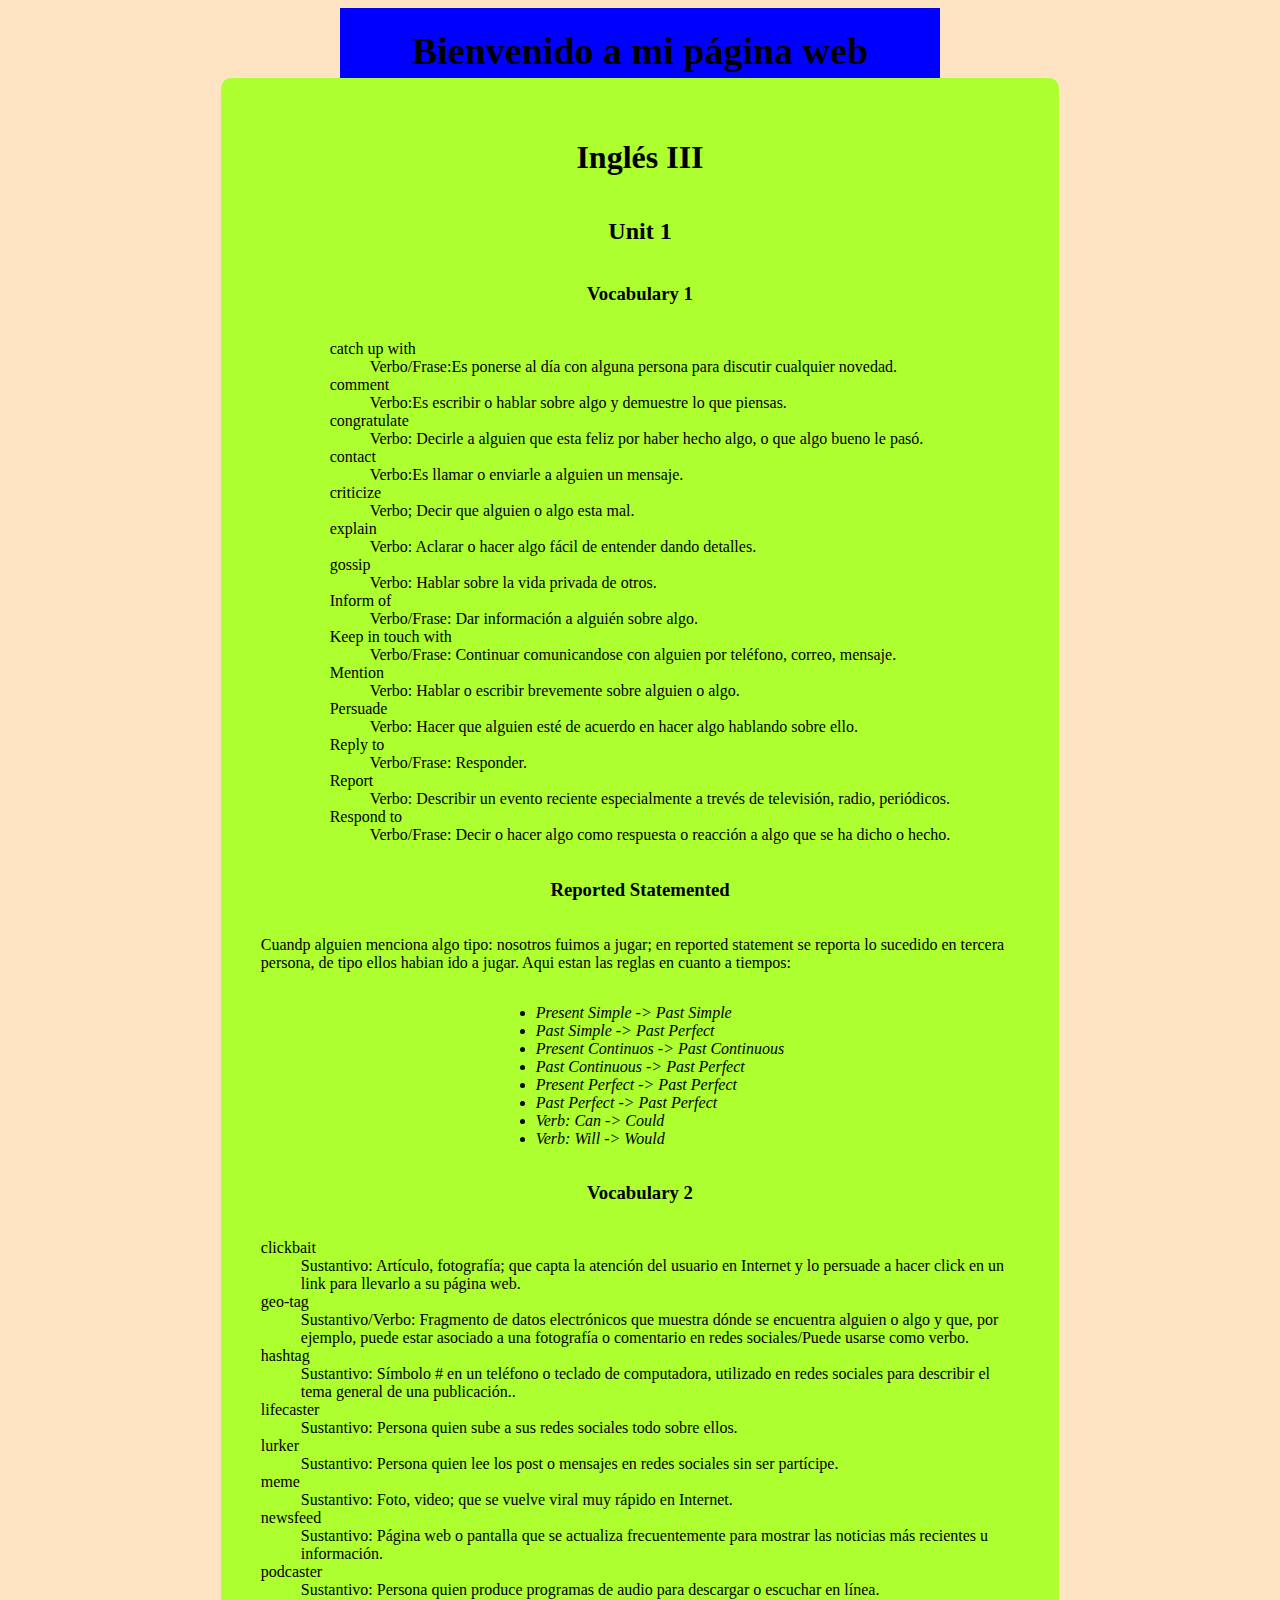
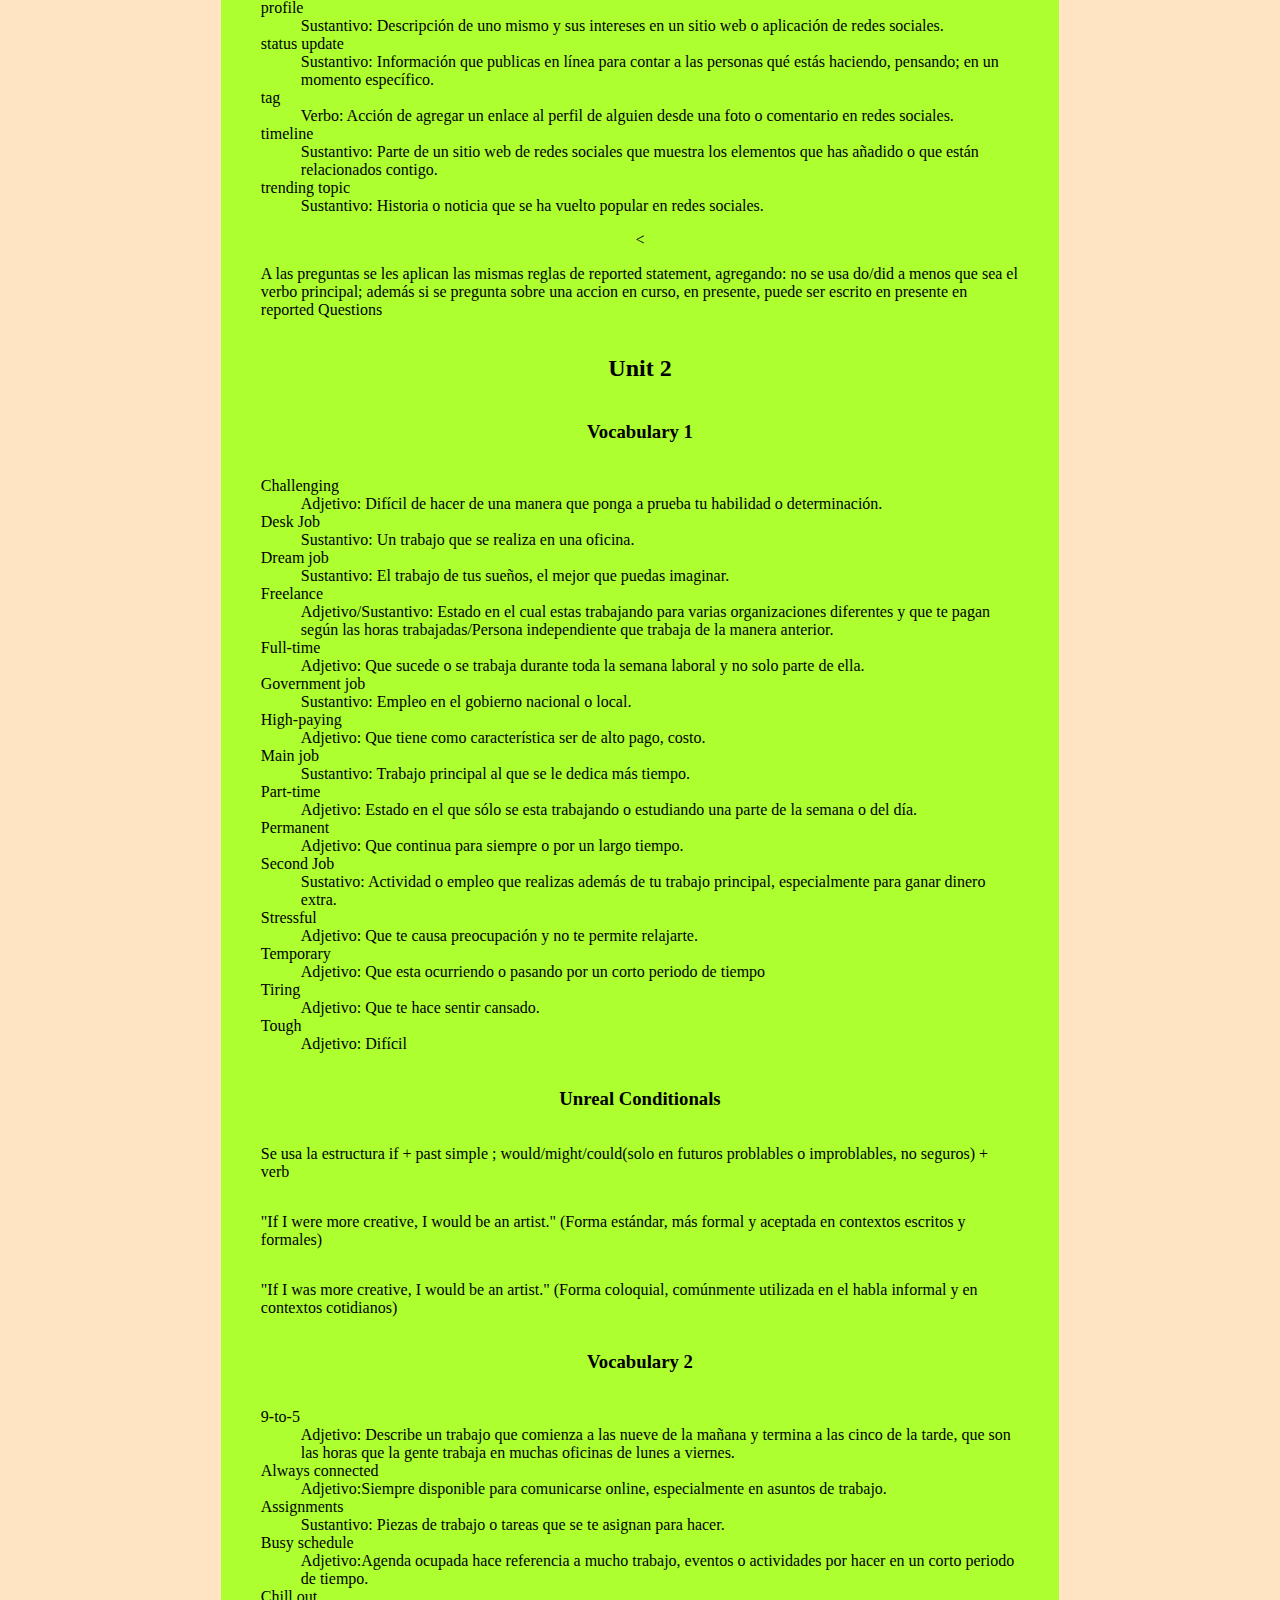
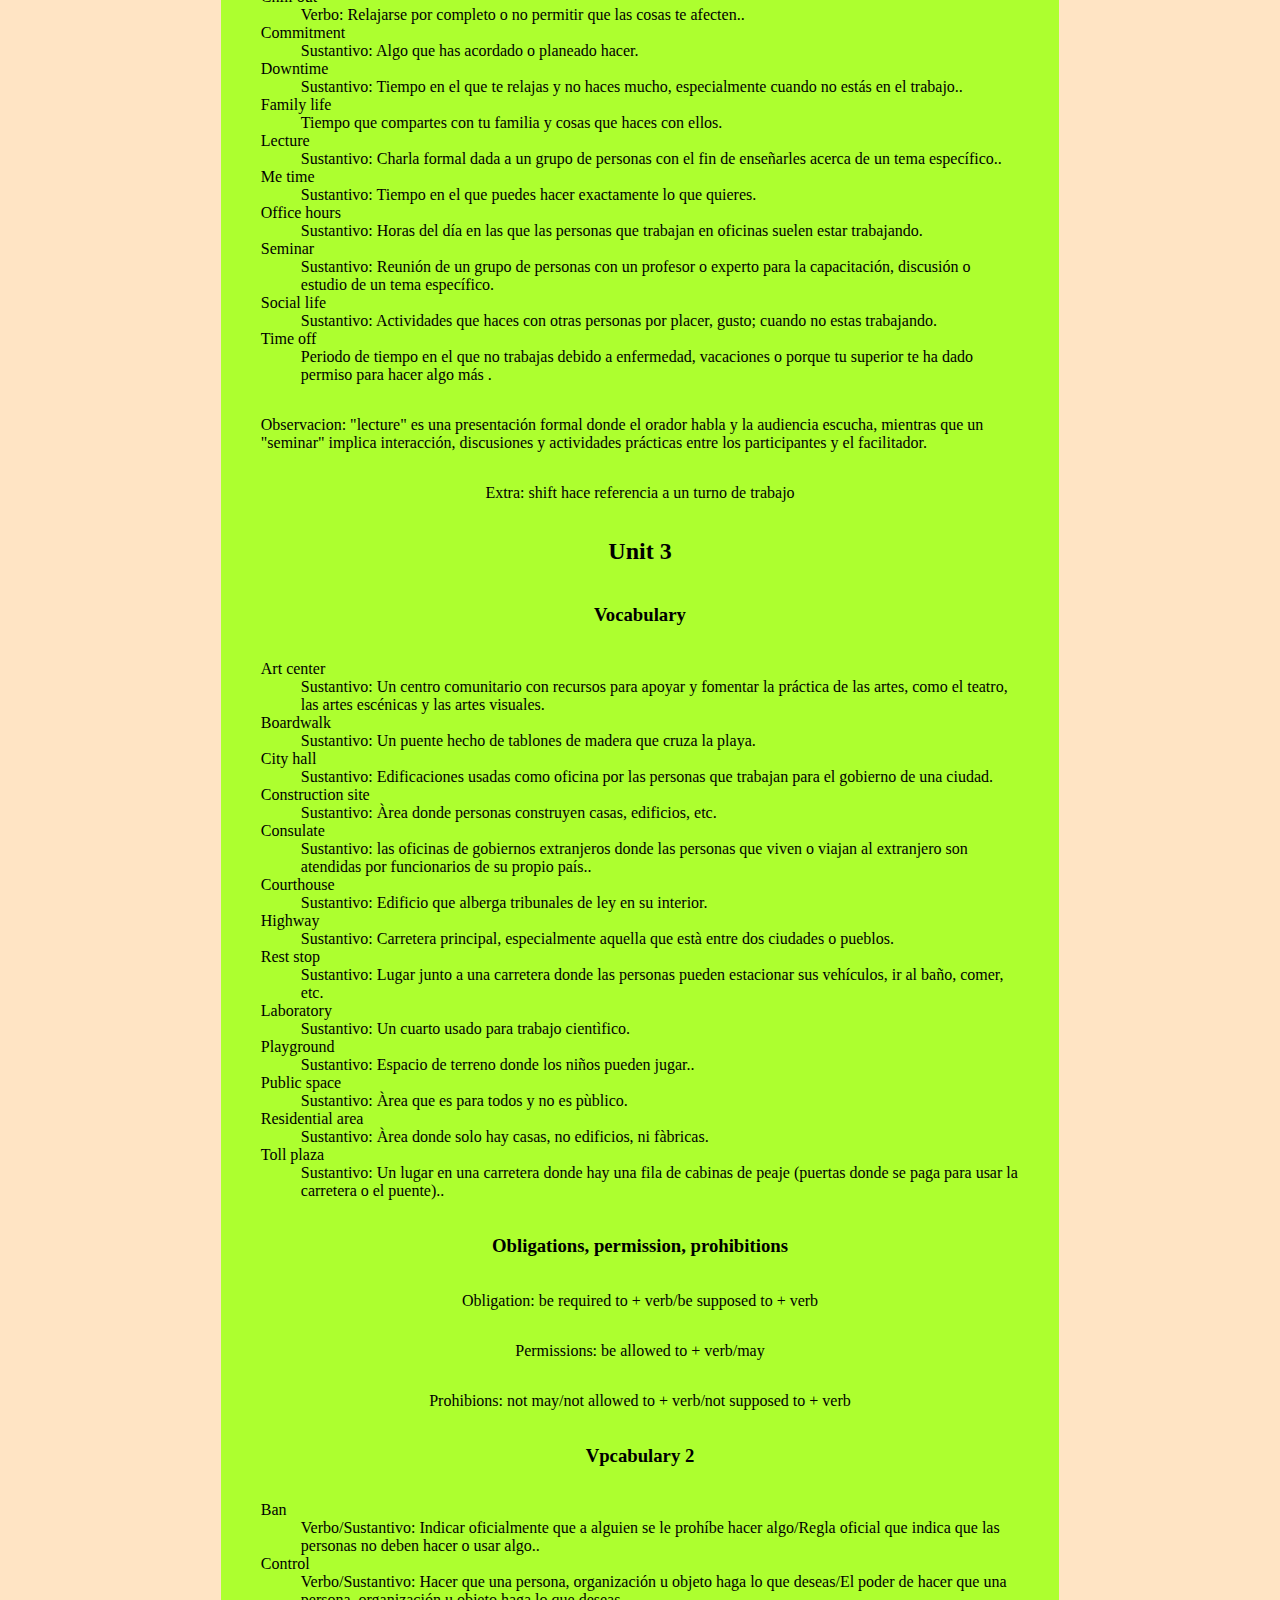
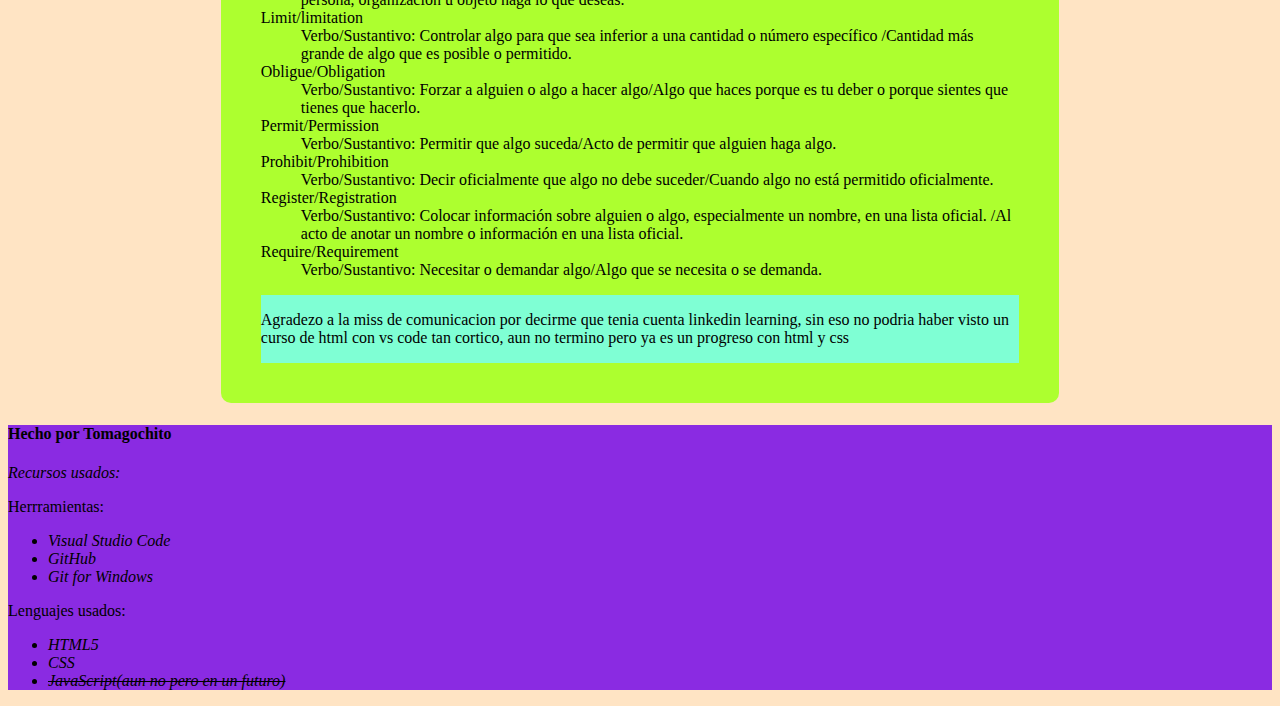
<file: index.html>
<!DOCTYPE html>
<html lang="en">
<head>
    <meta charset="UTF-8">
    <meta name="viewport" content="width=device-width, initial-scale=1.0">
    <title>Document</title>
    <link rel="stylesheet" href="style.css">
</head>
<style>
    h1{
        font-family: 'Times New Roman';
    }
    body{
        font-family:'Times New Roman';
    }
</style>

<body>
    <header>
            <h1> <span style="font-size:38px;">Bienvenido a mi página web</span></h1>

    </header>

    <main>
        <h1> Inglés III </h1>
        <h2>Unit 1</h2>
        <h3> Vocabulary 1</h3>
        <dl>
            <dt>catch up with</dt>
            <dd>Verbo/Frase:Es ponerse al día con alguna persona para discutir cualquier novedad.</dd>

            <dt>comment</dt>
            <dd>Verbo:Es escribir o hablar sobre algo y demuestre lo que piensas.</dd>

            <dt>congratulate</dt>
            <dd>Verbo: Decirle a alguien que esta feliz por haber hecho algo, o que algo bueno le pasó.</dd>
            
            <dt>contact</dt>
            <dd>Verbo:Es llamar o enviarle a alguien un mensaje.</dd>

            <dt>criticize</dt>
            <dd>Verbo; Decir que alguien o algo esta mal.</dd>

            <dt>explain</dt>
            <dd>Verbo: Aclarar o hacer algo fácil de entender dando detalles.</dd>

            <dt>gossip</dt>
            <dd>Verbo: Hablar sobre la vida privada de otros.</dd>

            <dt>Inform of </dt>
            <dd>Verbo/Frase: Dar información a alguién sobre algo.</dd>

            <dt>Keep in touch with </dt>
            <dd>Verbo/Frase: Continuar comunicandose con alguien por teléfono, correo, mensaje.</dd>

            <dt>Mention </dt>
            <dd>Verbo: Hablar o escribir brevemente sobre alguien o algo.</dd>

            <dt>Persuade</dt>
            <dd>Verbo: Hacer que alguien esté de acuerdo en hacer algo hablando sobre ello.</dd>

            <dt>Reply to</dt>
            <dd>Verbo/Frase: Responder.</dd>

            <dt>Report</dt>
            <dd>Verbo: Describir un evento reciente especialmente a trevés de televisión, radio, periódicos.</dd>

            <dt>Respond to</dt>
            <dd>Verbo/Frase:  Decir o hacer algo como respuesta o reacción a algo que se ha dicho o hecho.</dd>
        </dl>

        <h3>Reported Statemented</h3>
        <p>Cuandp alguien menciona algo tipo: nosotros fuimos a jugar; en reported statement se reporta lo sucedido en
            tercera persona, de tipo ellos habian ido a jugar. Aqui estan las reglas en cuanto a tiempos:
        </p>
        <ul>
            <li>Present Simple -> Past Simple</li>
            <li>Past Simple -> Past Perfect</li>
            <li>Present Continuos -> Past Continuous</li>
            <li>Past Continuous -> Past Perfect</li>
            <li>Present Perfect -> Past Perfect</li>
            <li>Past Perfect -> Past Perfect</li>
            <li>Verb: Can -> Could</li>
            <li>Verb: Will -> Would</li>

        </ul>

        <h3>Vocabulary 2</h3>
             <dl>
                <dt>clickbait</dt>
                <dd>Sustantivo: Artículo, fotografía; que capta la atención del usuario en 
                    Internet y lo persuade a hacer click en un link para llevarlo a su página web.</dd>

                <dt>geo-tag</dt>
                <dd>Sustantivo/Verbo: Fragmento de datos electrónicos que muestra dónde 
                    se encuentra alguien o algo y que, por ejemplo, 
                    puede estar asociado a una fotografía o comentario en redes sociales/Puede usarse como verbo.</dd>
        
                <dt>hashtag</dt>
                <dd>Sustantivo: Símbolo # en un teléfono o teclado de computadora, 
                    utilizado en redes sociales para describir el tema general de una publicación..</dd>
        
                <dt>lifecaster</dt>
                <dd>Sustantivo: Persona quien sube a sus redes sociales todo sobre ellos.</dd>
        
                <dt>lurker</dt>
                <dd>Sustantivo: Persona quien lee los post o mensajes en redes sociales sin ser partícipe.</dd>
        
                <dt>meme</dt>
                <dd>Sustantivo: Foto, video; que se vuelve viral muy rápido en Internet.</dd>
        
                <dt>newsfeed</dt>
                <dd>Sustantivo: Página web o pantalla que se actualiza frecuentemente para mostrar 
                    las noticias más recientes u información.</dd>
        
                <dt>podcaster</dt>
                <dd>Sustantivo: Persona quien produce programas de audio para descargar o escuchar en línea.</dd>
        
                <dt>profile</dt>
                <dd>Sustantivo: Descripción de uno mismo y sus intereses en un sitio web o aplicación de redes sociales.</dd>
        
                <dt>status update</dt>
                <dd>Sustantivo: Información que publicas en línea para contar a las personas qué estás haciendo,
                     pensando; en un momento específico.</dd>
        
                <dt>tag</dt>
                <dd>Verbo: Acción de agregar un enlace al perfil de alguien desde una foto o comentario en redes sociales.</dd>
        
                <dt>timeline</dt>
                <dd>Sustantivo: Parte de un sitio web de redes sociales que muestra los elementos que has añadido 
                    o que están relacionados contigo.</dd>
        
                <dt>trending topic</dt>
                <dd>Sustantivo: Historia o noticia que se ha vuelto popular en redes sociales.</dd>
            </dl>

        
<           <p>A las preguntas se les aplican las mismas reglas de reported statement, agregando: no se usa do/did a menos que
            sea el verbo principal; además si se pregunta sobre una accion en curso,
             en presente, puede ser escrito en presente en reported Questions</p>

        <h2>Unit 2</h2>
        <h3>Vocabulary 1</h3>
        <dl>
            <dt>Challenging</dt>
            <dd>Adjetivo: Difícil de hacer de una manera que ponga a prueba tu habilidad o determinación.</dd>

            <dt>Desk Job</dt>
            <dd>Sustantivo: Un trabajo que se realiza en una oficina.</dd>

            <dt>Dream job</dt>
            <dd>Sustantivo: El trabajo de tus sueños, el mejor que puedas imaginar.</dd>

            <dt>Freelance</dt>
            <dd>Adjetivo/Sustantivo: Estado en el cual estas trabajando para varias organizaciones diferentes 
                y que te pagan según las horas trabajadas/Persona independiente que trabaja de la manera anterior.</dd>

            <dt>Full-time</dt>
            <dd>Adjetivo: Que sucede o se trabaja durante toda la semana laboral y no solo parte de ella.</dd>

            <dt>Government job</dt>
            <dd>Sustantivo: Empleo en el gobierno nacional o local. </dd>

            <dt>High-paying</dt>
            <dd>Adjetivo: Que tiene como característica ser de alto pago, costo.</dd>

            <dt>Main job</dt>
            <dd>Sustantivo: Trabajo principal al que se le dedica más tiempo.</dd>

            <dt>Part-time</dt>
            <dd>Adjetivo: Estado en el que sólo se esta trabajando o estudiando una parte de la semana o del día.</dd>

            <dt>Permanent</dt>
            <dd>Adjetivo: Que continua para siempre o por un largo tiempo.</dd>

            <dt>Second Job</dt>
            <dd>Sustativo: Actividad o empleo que realizas además de tu trabajo principal, 
                especialmente para ganar dinero extra.</dd>

            <dt>Stressful</dt>
            <dd>Adjetivo: Que te causa preocupación y no te permite relajarte.</dd>

            <dt>Temporary</dt>
            <dd>Adjetivo: Que esta ocurriendo o pasando por un corto periodo de tiempo</dd>

            <dt>Tiring</dt>
            <dd>Adjetivo: Que te hace sentir cansado.</dd>

            <dt>Tough</dt>
            <dd>Adjetivo: Difícil</dd>
        </dl>

        <h3>
            Unreal Conditionals
        </h3>
        <p>Se usa la estructura if + past simple ; would/might/could(solo en futuros problables o improblables, no seguros) + verb</p>
        <p>"If I were more creative, I would be an artist." (Forma estándar, más formal y aceptada en contextos escritos y formales)</p>
        <p> "If I was more creative, I would be an artist." (Forma coloquial, comúnmente utilizada en el habla informal y en contextos cotidianos)</p>

        <h3>Vocabulary 2</h3>
        <dl>
            <dt>9-to-5</dt>
            <dd>Adjetivo: Describe un trabajo que comienza a las nueve de la mañana y termina a las 
                cinco de la tarde, que son las horas que la gente trabaja en muchas oficinas de lunes a viernes.</dd>

            <dt>Always connected</dt>
            <dd>Adjetivo:Siempre disponible para comunicarse online, especialmente en asuntos de trabajo.</dd>

            <dt>Assignments</dt>
            <dd>Sustantivo: Piezas de trabajo o tareas que se te asignan para hacer.</dd>

            <dt>Busy schedule</dt>
            <dd>Adjetivo:Agenda ocupada hace referencia a mucho trabajo, eventos o actividades por hacer en un
                corto periodo de tiempo.</dd>

            <dt>Chill out</dt>
            <dd>Verbo: Relajarse por completo o no permitir que las cosas te afecten..</dd>

            <dt>Commitment</dt>
            <dd>Sustantivo: Algo que has acordado o planeado hacer.</dd>

            <dt>Downtime</dt>
            <dd>Sustantivo: Tiempo en el que te relajas y no haces mucho, especialmente cuando no estás en el trabajo..</dd>

            <dt>Family life</dt>
            <dd>Tiempo que compartes con tu familia y cosas que haces con ellos.</dd>

            <dt>Lecture</dt>
            <dd>Sustantivo: Charla formal dada a un grupo de personas con el fin de enseñarles acerca de un tema específico..</dd>

            <dt>Me time</dt>
            <dd>Sustantivo: Tiempo en el que puedes hacer exactamente lo que quieres.</dd>

            <dt>Office hours</dt>
            <dd>Sustantivo: Horas del día en las que las personas que trabajan en oficinas suelen estar trabajando.</dd>

            <dt>Seminar</dt>
            <dd>Sustantivo: Reunión de un grupo de personas con un profesor o experto para la capacitación, discusión o estudio de un tema específico.</dd>

            <dt>Social life</dt>
            <dd>Sustantivo: Actividades que haces con otras personas por placer, gusto; cuando no estas trabajando.</dd>

            <dt>Time off</dt>
            <dd>Periodo de tiempo en el que no trabajas debido a enfermedad, vacaciones o porque 
                tu superior te ha dado permiso para hacer algo más .</dd>
        </dl>
        <p>Observacion: "lecture" es una presentación formal donde el orador habla y la audiencia escucha, mientras que un "seminar" 
            implica interacción, discusiones y actividades prácticas entre los participantes y el facilitador.</p>
            <p>Extra: shift hace referencia a un turno de trabajo</p>

            
        <h2>Unit 3</h2>
        <h3>Vocabulary</h3>
        <dl>
            <dt> Art center</dt>
            <dd> Sustantivo: Un centro comunitario con recursos para apoyar y fomentar la práctica de las artes, 
                como el teatro, las artes escénicas y las artes visuales. </dd>

            <dt> Boardwalk</dt>
            <dd> Sustantivo: Un puente hecho de tablones de madera que cruza la playa. </dd>        

            <dt> City hall </dt>
            <dd> Sustantivo: Edificaciones usadas como oficina por las personas que trabajan para el gobierno de una ciudad. </dd>    

            <dt> Construction site</dt>
            <dd> Sustantivo: Àrea donde personas construyen casas, edificios, etc. </dd>    

            <dt> Consulate</dt>
            <dd> Sustantivo: las oficinas de gobiernos extranjeros donde las personas que viven o viajan al extranjero son
                 atendidas por funcionarios de su propio país.. </dd>    

            <dt> Courthouse</dt>
            <dd> Sustantivo: Edificio que alberga tribunales de ley en su interior. </dd>    

            <dt> Highway</dt>
            <dd> Sustantivo: Carretera principal, especialmente aquella que està entre dos ciudades o pueblos. </dd>    

            <dt> Rest stop </dt>
            <dd> Sustantivo: Lugar junto a una carretera donde las personas pueden estacionar sus vehículos, ir al baño, comer, etc. </dd>    

            <dt> Laboratory</dt>
            <dd> Sustantivo: Un cuarto usado para trabajo cientìfico. </dd>    

            <dt> Playground</dt>
            <dd> Sustantivo: Espacio de terreno donde los niños pueden jugar.. </dd>    

            <dt> Public space</dt>
            <dd> Sustantivo: Àrea que es para todos y no es pùblico. </dd> 
            
            <dt> Residential area</dt>
            <dd> Sustantivo: Àrea donde solo hay casas, no edificios, ni fàbricas. </dd>   

            <dt> Toll plaza </dt>
            <dd> Sustantivo: Un lugar en una carretera donde hay una fila de cabinas de peaje
                 (puertas donde se paga para usar la carretera o el puente).. </dd>   

        </dl>

        <h3>Obligations, permission, prohibitions</h3>
        <p>Obligation: be required to + verb/be supposed to + verb</p>
        <p>Permissions: be allowed to + verb/may</p>
        <p>Prohibions: not may/not allowed to + verb/not supposed to + verb</p>

        <h3>Vpcabulary 2</h3>
        <dl>

            <dt>Ban</dt>
            <dd>Verbo/Sustantivo: Indicar oficialmente que a alguien se le prohíbe hacer algo/Regla 
                oficial que indica que las personas no deben hacer o usar algo..</dd>
                
            <dt>Control</dt>
            <dd>Verbo/Sustantivo: Hacer que una persona, organización u objeto haga lo que deseas/El poder
                 de hacer que una persona, organización u objeto haga lo que deseas.</dd>

            <dt>Limit/limitation</dt>
            <dd>Verbo/Sustantivo:  Controlar algo para que sea inferior a una cantidad o número específico
                /Cantidad más grande de algo que es posible o permitido.</dd>

            <dt>Obligue/Obligation</dt>
            <dd>Verbo/Sustantivo: Forzar a alguien o algo a hacer algo/Algo que haces
                 porque es tu deber o porque sientes que tienes que hacerlo.</dd>

            <dt>Permit/Permission</dt>
            <dd>Verbo/Sustantivo: Permitir que algo suceda/Acto de permitir que alguien haga algo.</dd>

            <dt>Prohibit/Prohibition</dt>
            <dd>Verbo/Sustantivo: Decir oficialmente que algo no debe suceder/Cuando algo no está permitido oficialmente.</dd>

            
            <dt>Register/Registration</dt>
            <dd>Verbo/Sustantivo: Colocar información sobre alguien o algo, especialmente un nombre, en una lista oficial.
                /Al acto de anotar un nombre o información en una lista oficial.</dd>

            
            <dt>Require/Requirement</dt>
            <dd>Verbo/Sustantivo: Necesitar o demandar algo/Algo que se necesita o se demanda.</dd>






        </dl>
        <div style="background-color: aquamarine;">
            <p>
                Agradezo a la miss de comunicacion por decirme que tenia cuenta linkedin learning,
                sin eso no podria haber visto un curso de html con vs code tan cortico,
                aun no termino pero ya es un progreso con html y css 
            </p>
        </div>

    </main>


    <footer style="background-color: blueviolet;">
        <h4>
            Hecho por <strong>Tomagochito</strong>
        </h4>
        <em>Recursos usados: </em>
        <p >Herrramientas: </p>
        <ul>
            <li>Visual Studio Code</li>
            <li>GitHub</li>
            <li>Git for Windows</li>
        </ul>
            <p>Lenguajes usados: </p>
        <ul>
            <li>HTML5</li>
            <li>CSS</li>
            <li><del>JavaScript(aun no pero en un futuro)</del></li>
        </ul>
    </footer>
</body>
</html>
</file>
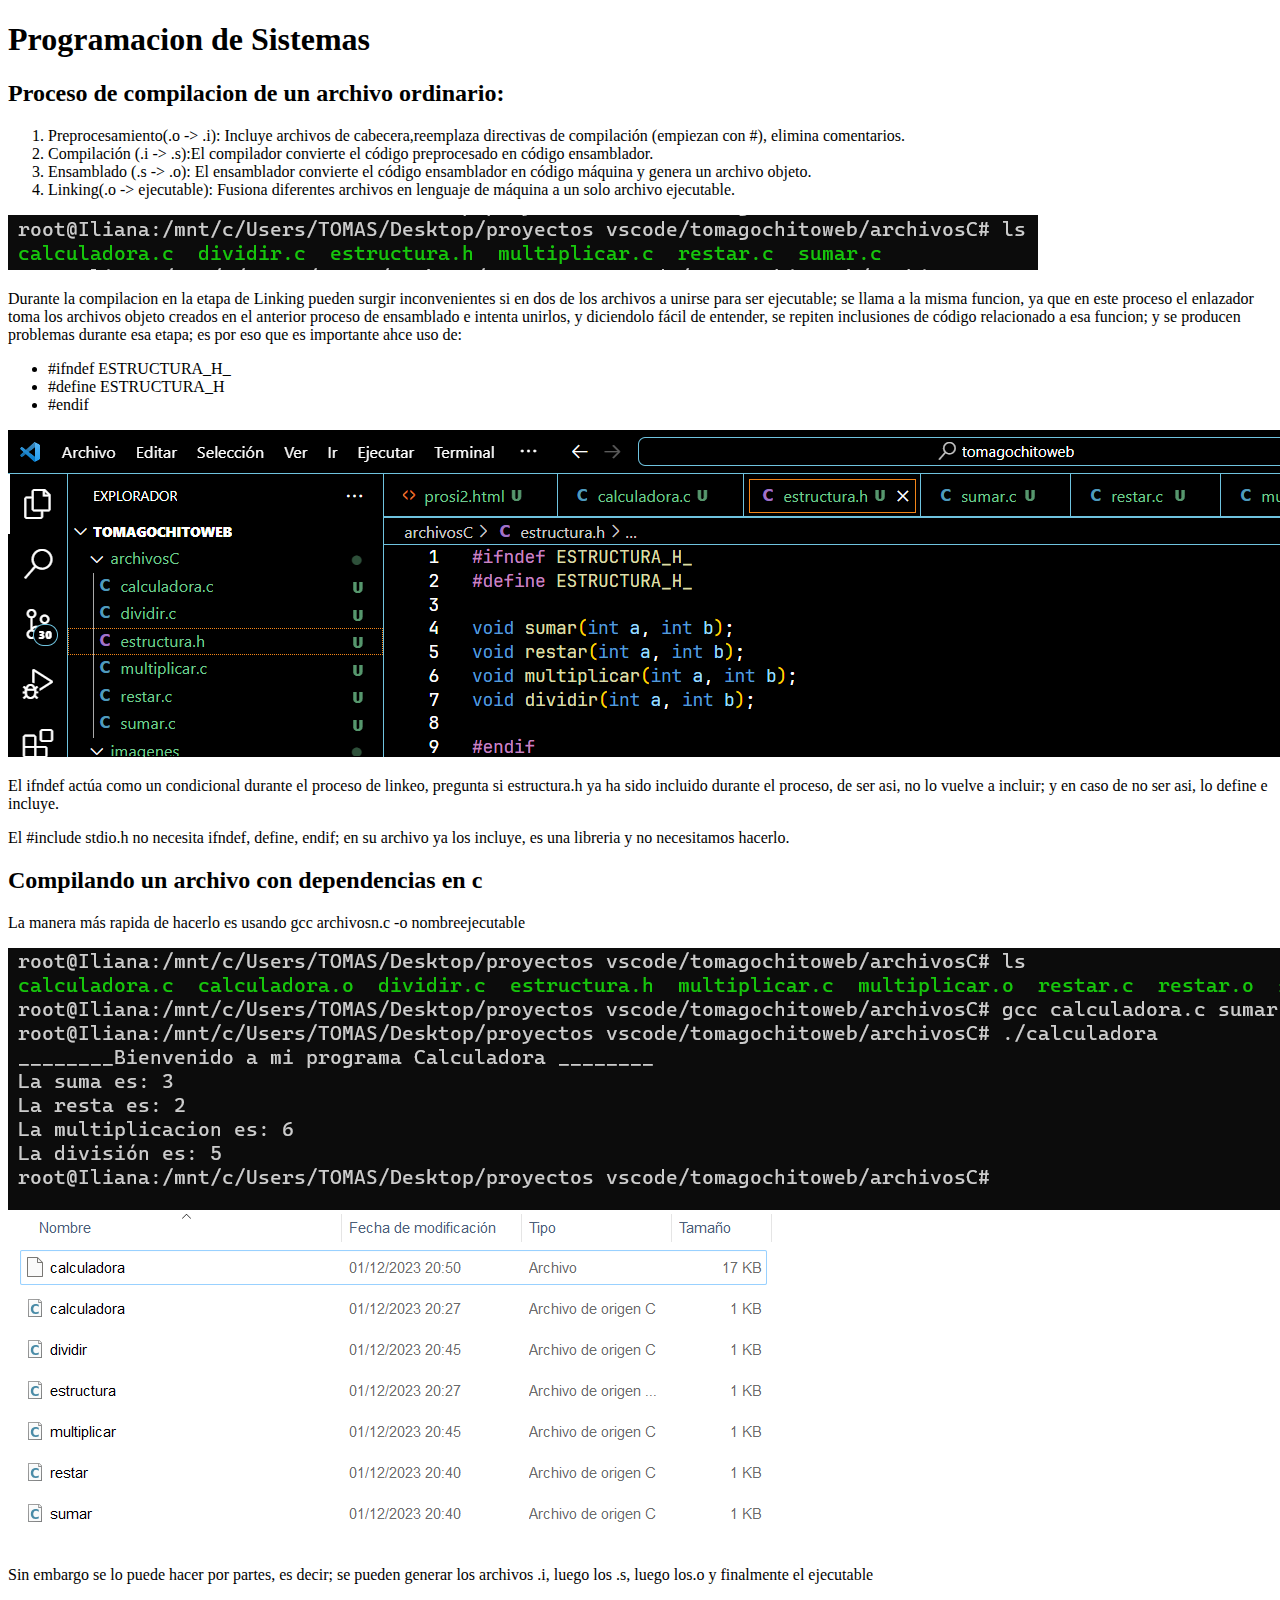
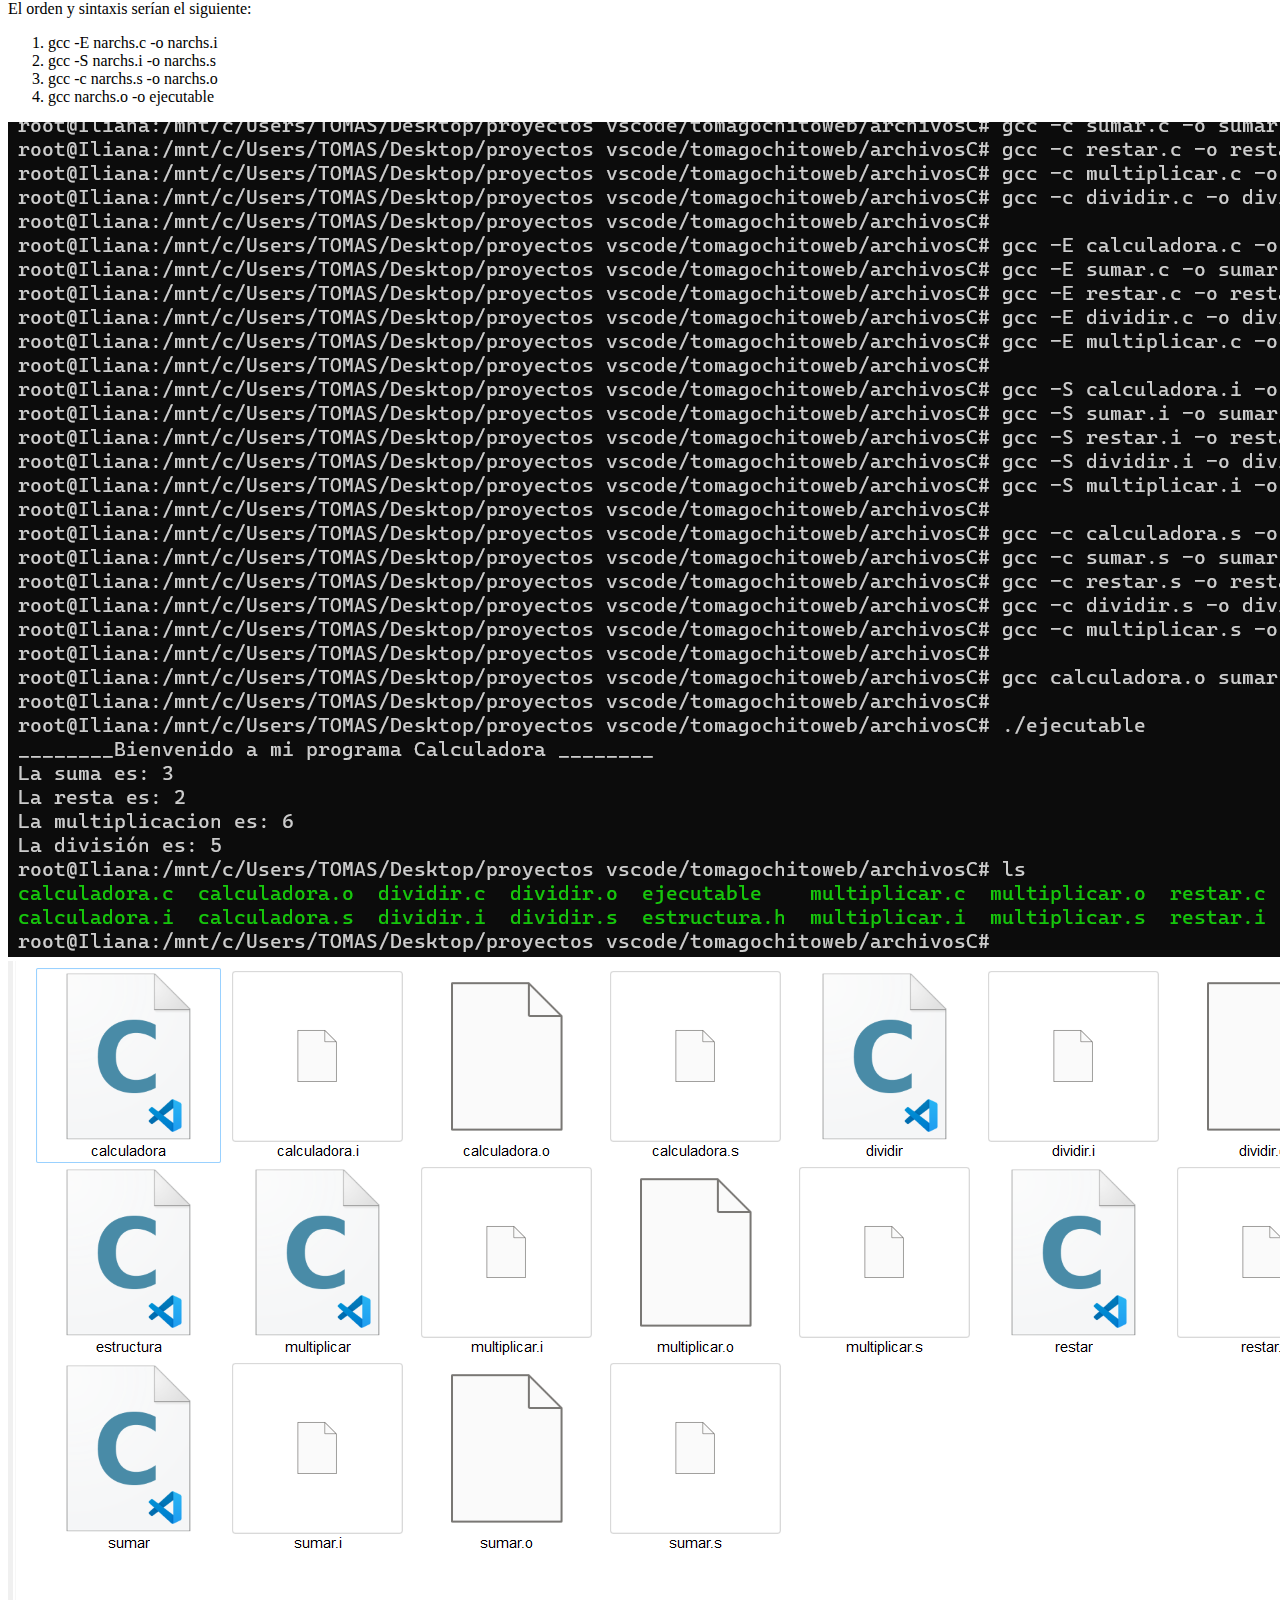
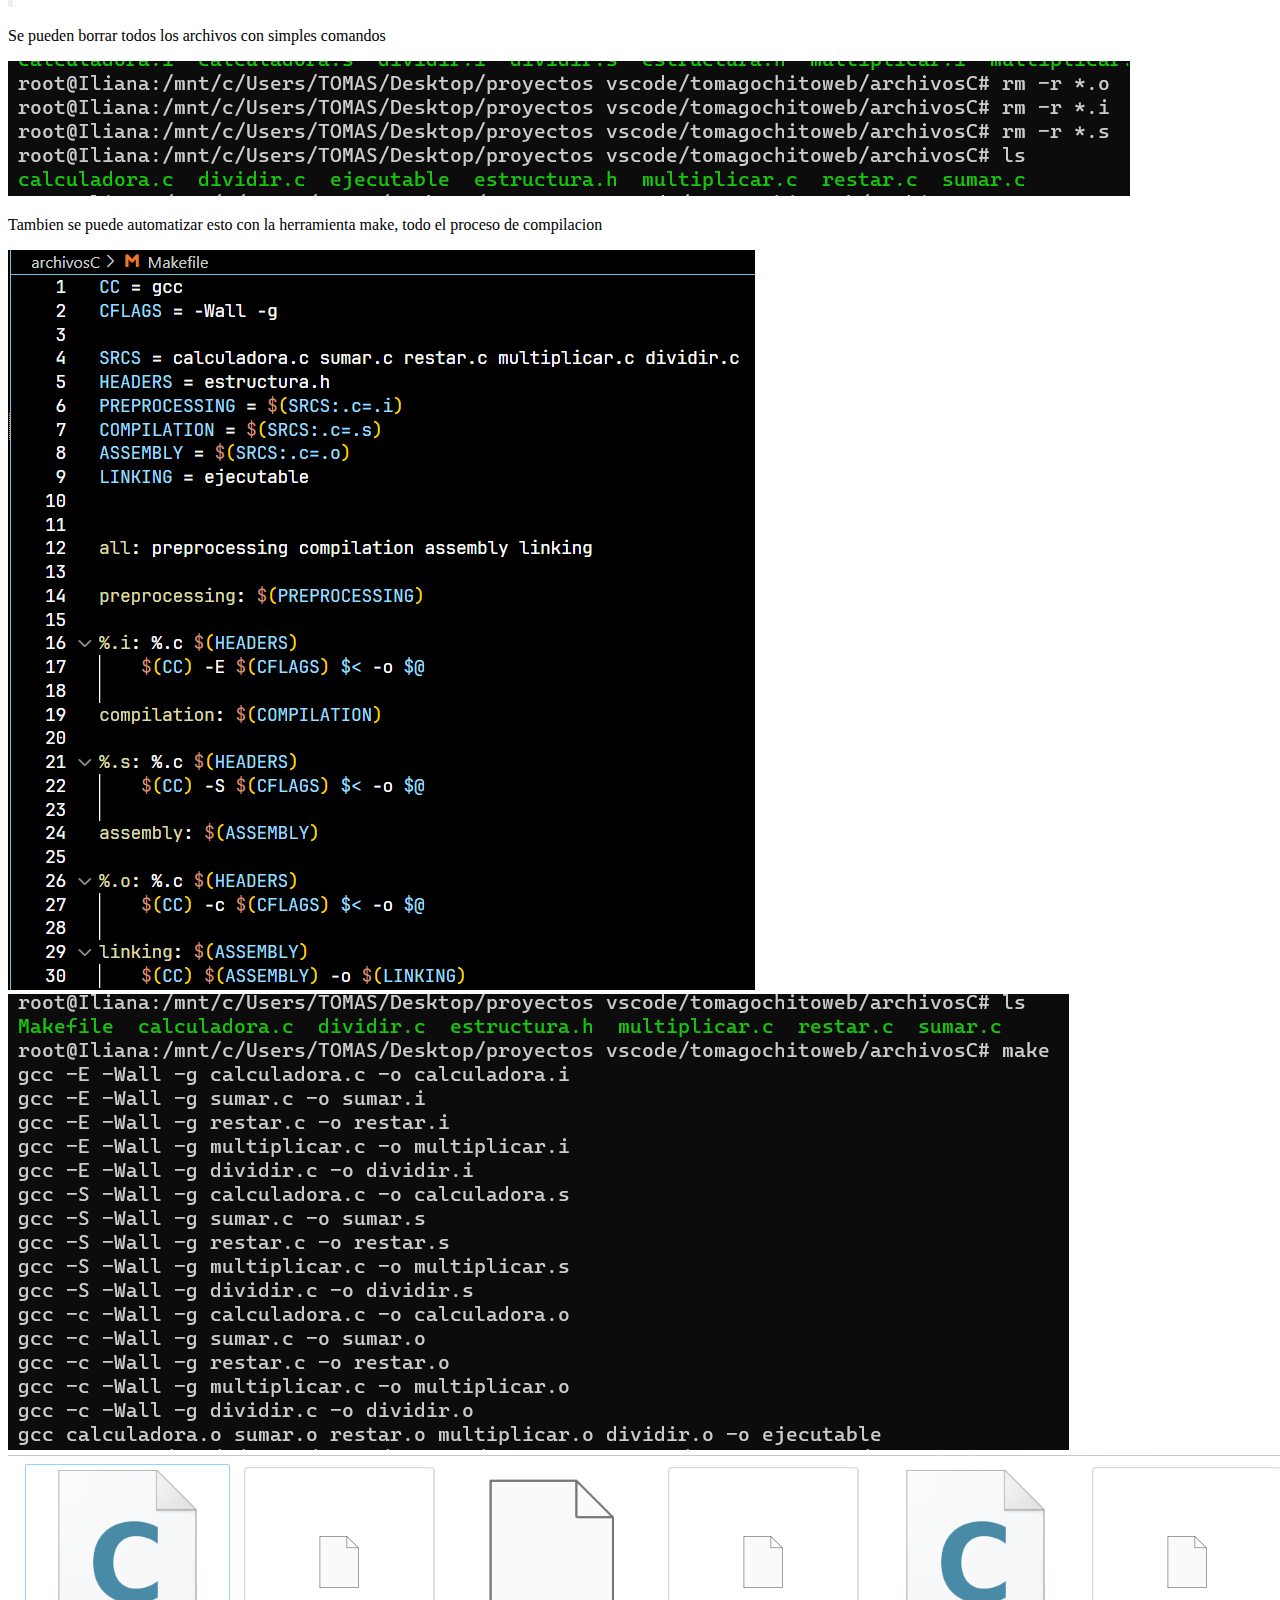
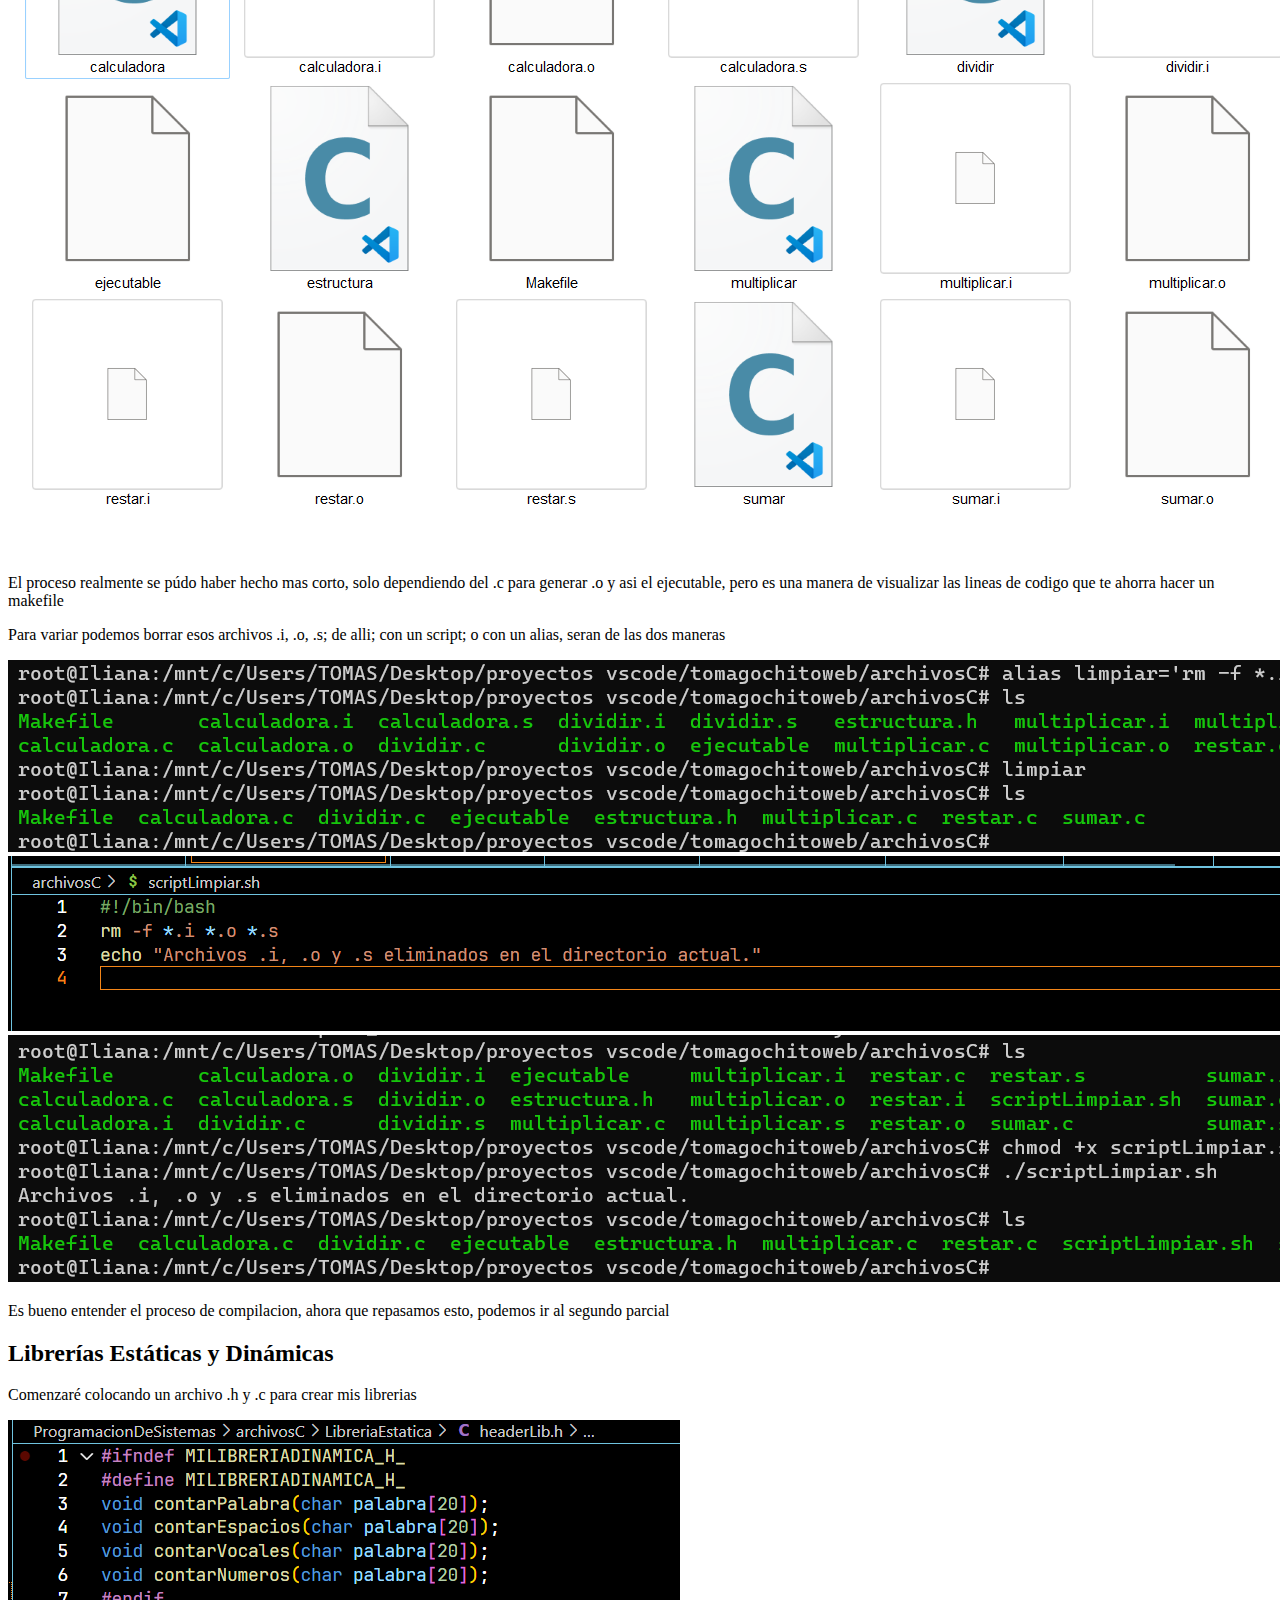
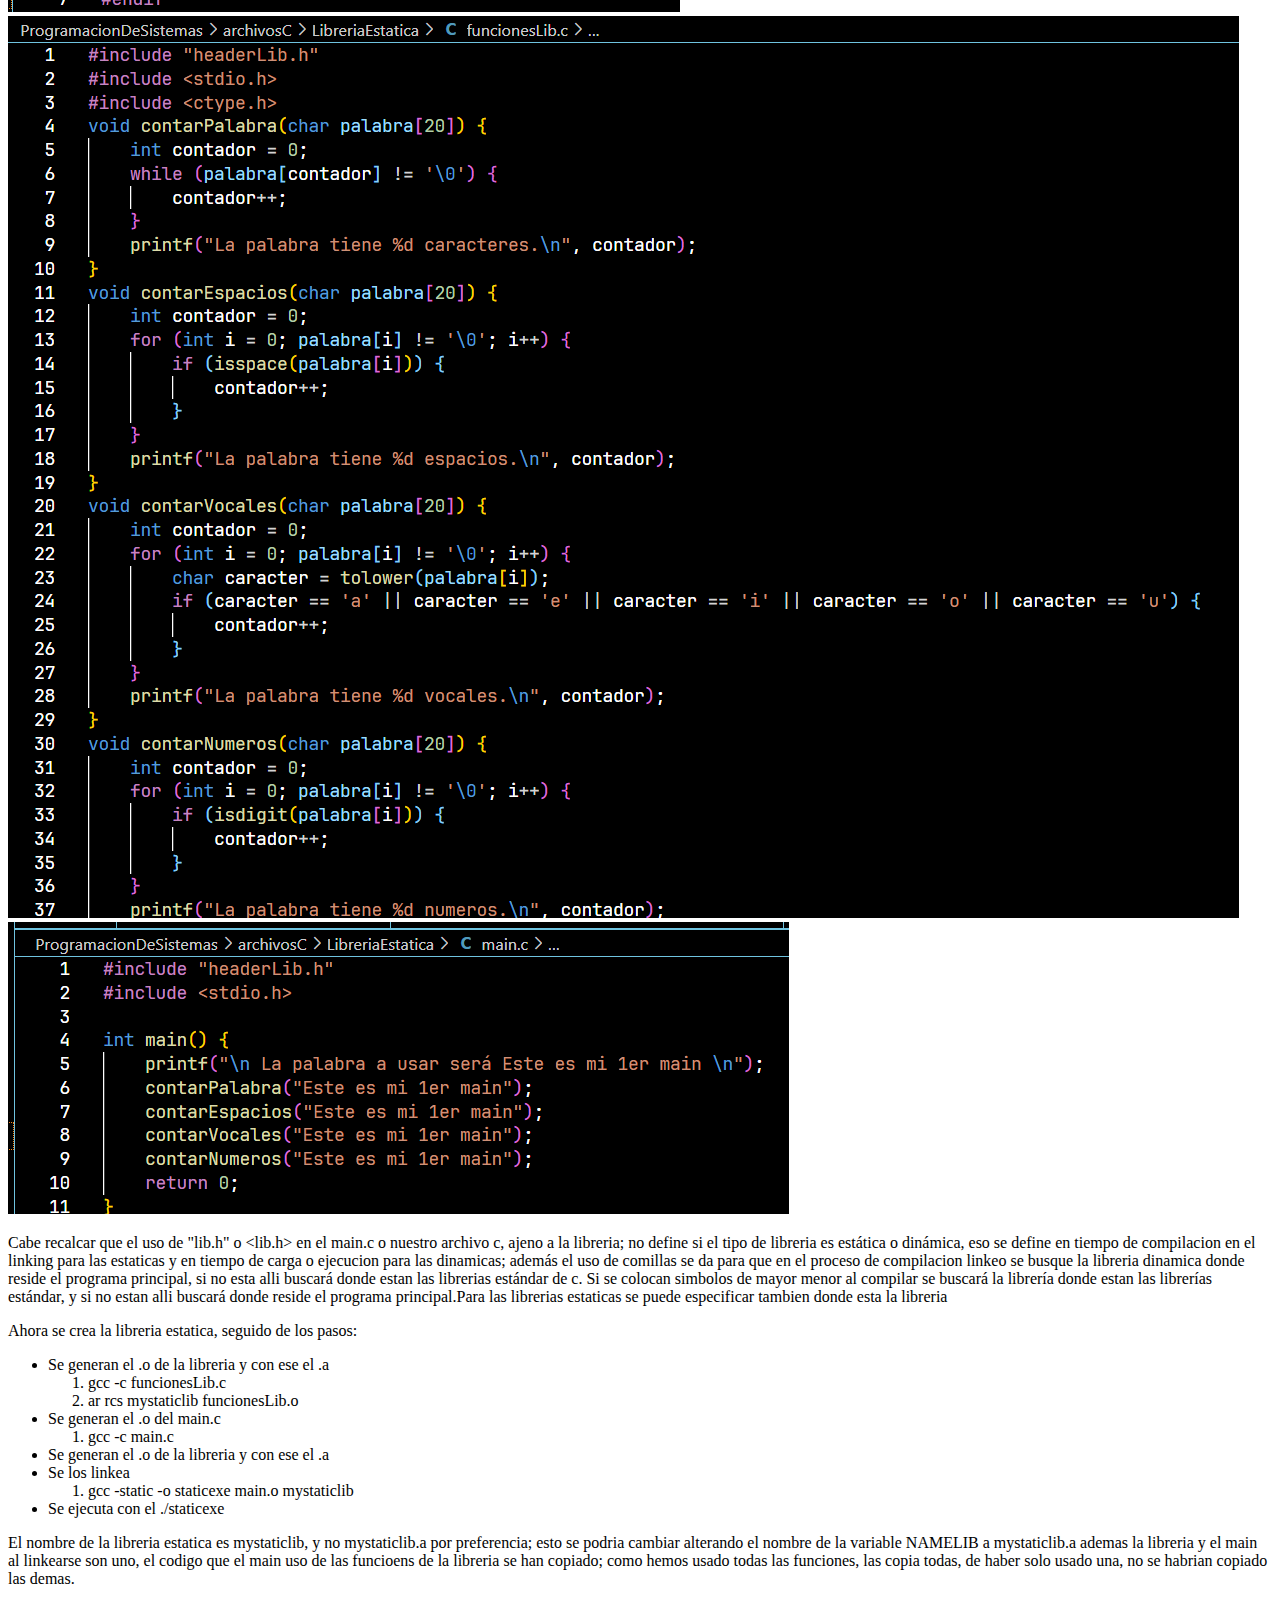
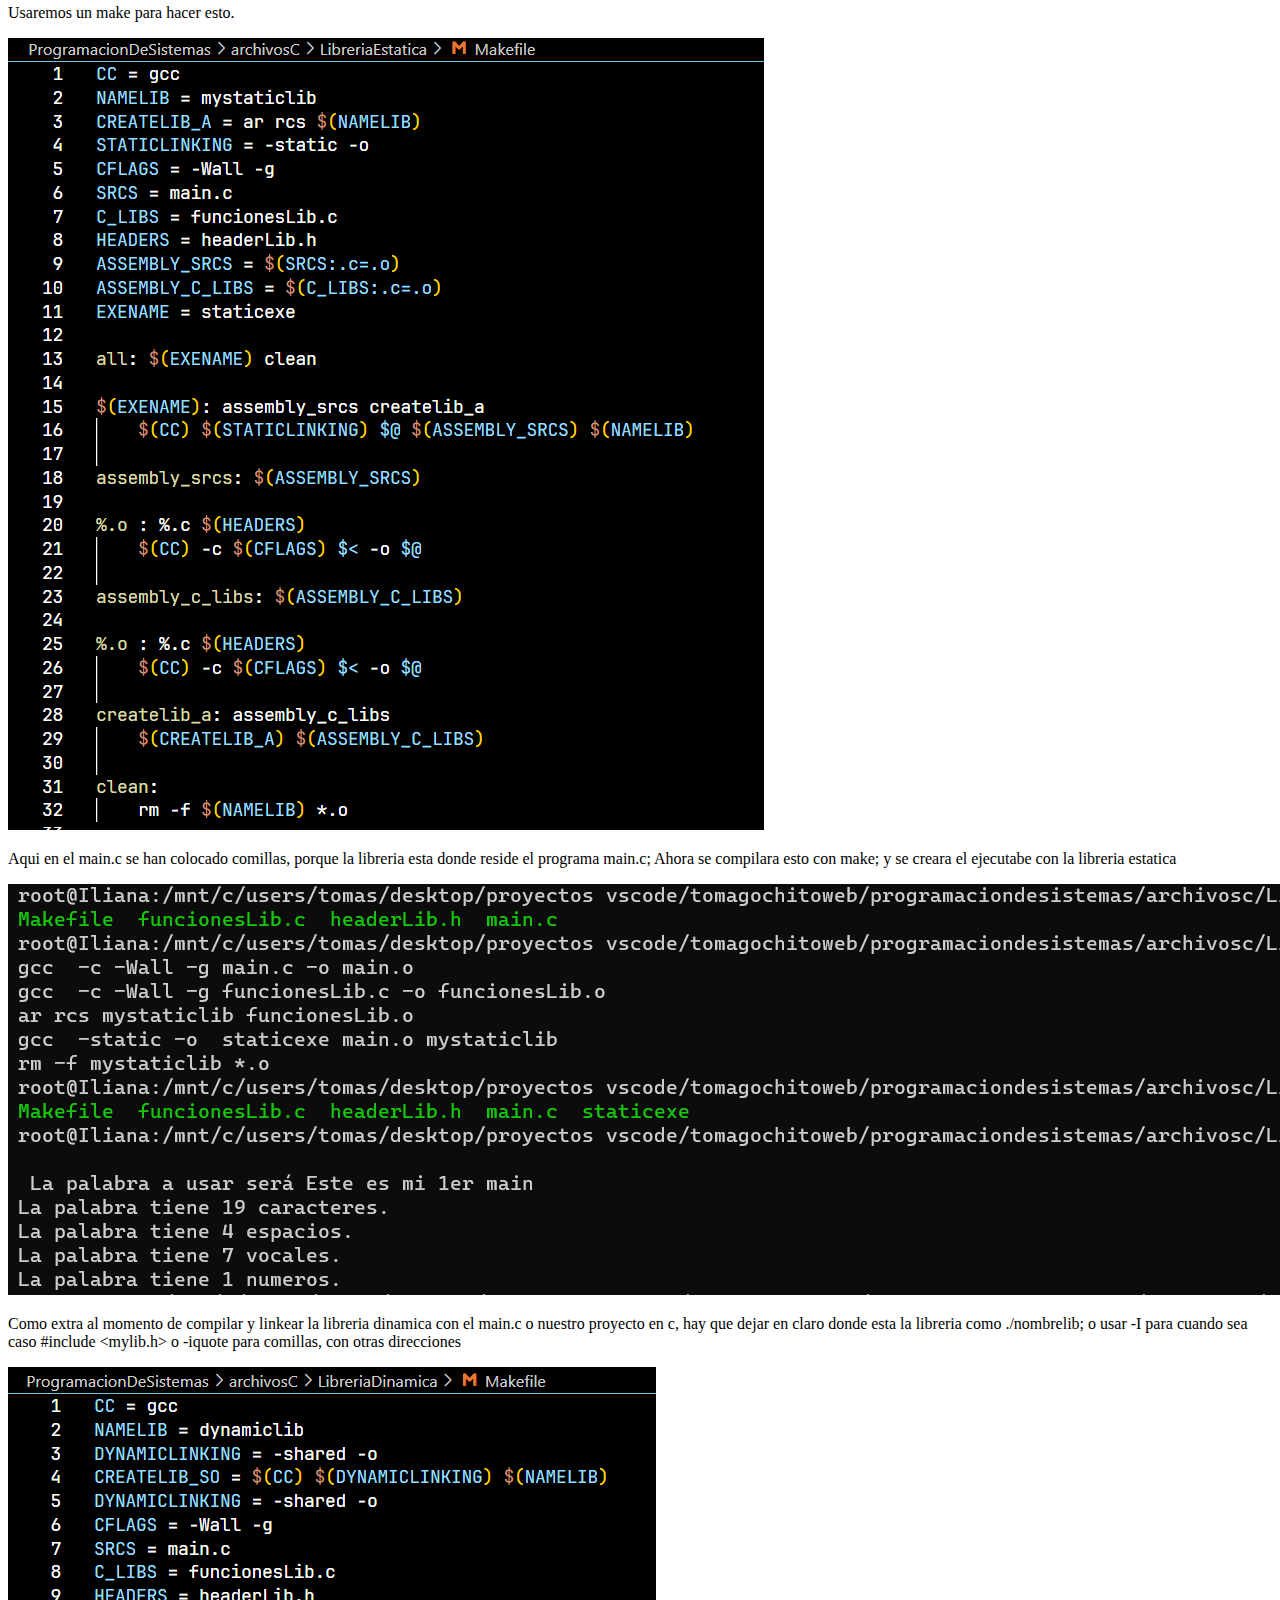
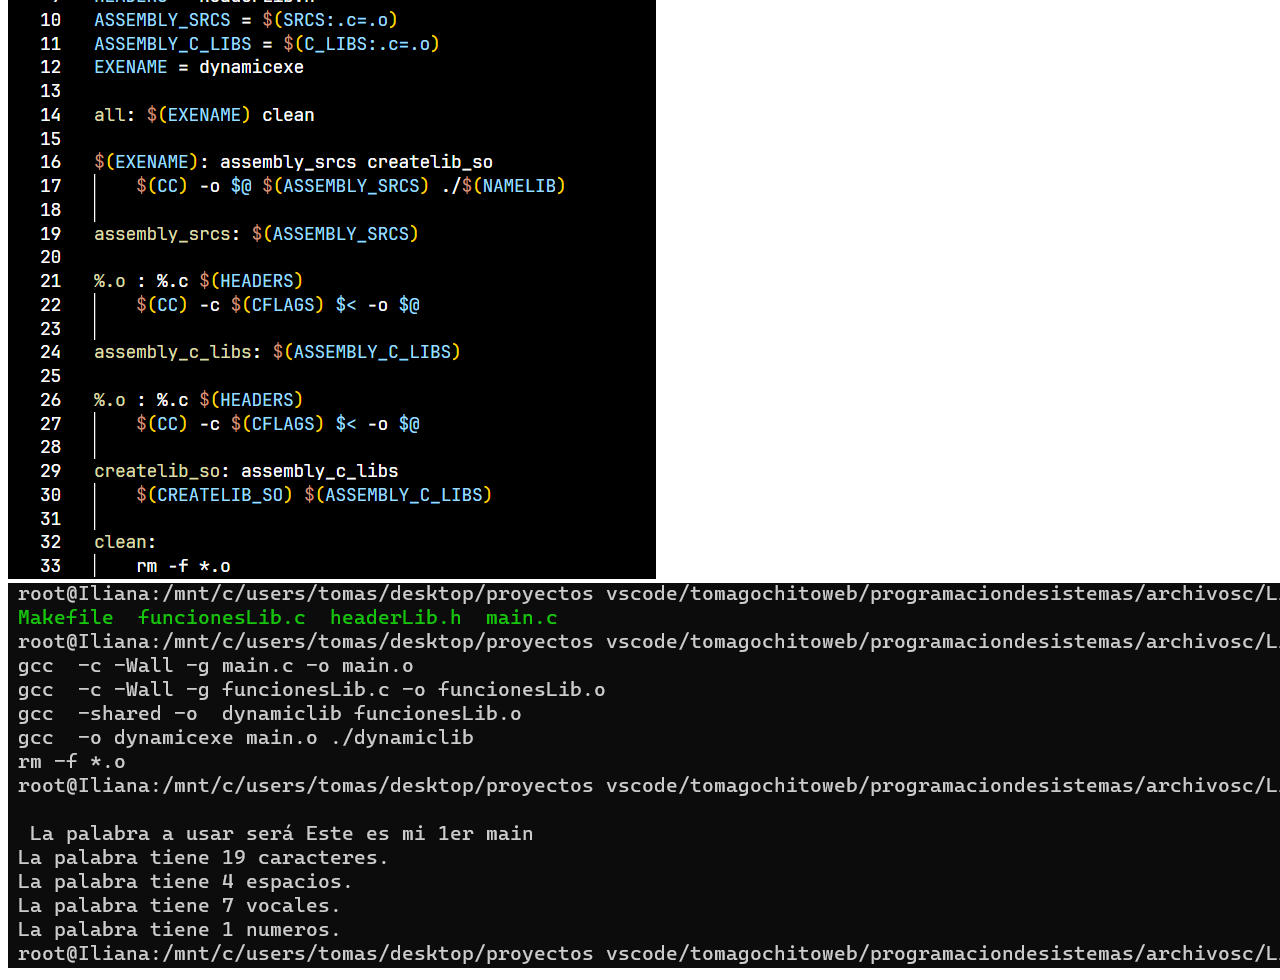
<file: ProgramacionDeSistemas/index.html>
<!DOCTYPE html>
<html lang="en">
<head>
    <meta charset="UTF-8">
    <meta name="viewport" content="width=device-width, initial-scale=1.0">
    <title>Document</title>
</head>
<body>
    <main>
       <h1>Programacion de Sistemas</h1>
       <h2>Proceso de compilacion de un archivo ordinario:</h2>
       <ol>
        <li>Preprocesamiento(.o -> .i): Incluye archivos de cabecera,reemplaza directivas de compilación 
            (empiezan con #), elimina comentarios.
        </li>
        <li>
            Compilación (.i -> .s):El compilador convierte el código preprocesado en código ensamblador.
        </li>
        <li>
            Ensamblado (.s -> .o): El ensamblador convierte el código ensamblador en código máquina y genera un archivo objeto.
        </li>
        <li>
            Linking(.o -> ejecutable): Fusiona diferentes archivos en lenguaje de máquina a un solo archivo ejecutable.
        </li>        
       </ol>
       <img src="imagenes/img1.png" alt="Descripción de la imagen">
       
       <p>Durante la compilacion en la etapa de Linking pueden surgir inconvenientes si en dos de los archivos a unirse para ser ejecutable; 
        se llama a la misma funcion, ya que en este proceso el enlazador toma los archivos objeto creados en el anterior 
        proceso de ensamblado e intenta unirlos, y diciendolo fácil de entender, se repiten inclusiones de código relacionado
        a esa funcion; y se producen problemas durante esa etapa; es por eso que es importante ahce uso de:
       </p>
       <ul><li>#ifndef ESTRUCTURA_H_</li><li>#define ESTRUCTURA_H</li><li>#endif</li></ul>

       <img src="imagenes/estructura.png" alt="Descripción de la imagen">

       <p>El ifndef actúa como un condicional durante el proceso de linkeo, pregunta si estructura.h ya ha sido incluido durante
        el proceso, de ser asi, no lo vuelve a incluir; y en caso de no ser asi, lo define e incluye.
       </p>
       <p>El #include stdio.h no necesita ifndef, define, endif; en su archivo ya los incluye, es una libreria y no necesitamos hacerlo. </p>

       <h2>Compilando un archivo con dependencias en c</h2>
       <p>La manera más rapida de hacerlo es usando gcc archivosn.c -o nombreejecutable</p>

       <img src="imagenes/comprapido.png" alt="Descripción de la imagen">
       <img src="imagenes/comprapido2.png" alt="Descripción de la imagen">

       <p>Sin embargo se lo puede hacer por partes, es decir; se pueden generar los archivos .i,
         luego los .s, luego los.o y finalmente el ejecutable </p>
         <p>El orden y sintaxis serían el siguiente:</p>
         <ol>
            <li>gcc -E narchs.c -o narchs.i</li>
            <li>gcc -S narchs.i -o narchs.s</li>
            <li>gcc -c narchs.s -o narchs.o</li>
            <li>gcc narchs.o -o ejecutable</li>
        </ol>

        <img src="imagenes/img2.png" alt="Descripción de la imagen">
        <img src="imagenes/img3.png" alt="Descripción de la imagen">

        <p>Se pueden borrar todos los archivos con simples comandos</p>
        <img src="imagenes/borrados.png" alt="Descripción de la imagen">

<p>Tambien se puede automatizar esto con la herramienta make, todo el proceso de compilacion</p>
<img src="imagenes/makefile.png" alt="Descripción de la imagen">
<img src="imagenes/img4.png" alt="Descripción de la imagen">
<img src="imagenes/img6.png" alt="Descripción de la imagen">

<p>El proceso realmente se púdo haber hecho mas corto, solo dependiendo del .c para generar .o y asi el ejecutable,
    pero es una manera de visualizar las lineas de codigo que te ahorra hacer un makefile
</p>
<p>Para variar podemos borrar esos archivos .i, .o, .s; de alli; con un script; o con un alias, seran de las dos maneras</p>

<img src="imagenes/alias.png" alt="Descripción de la imagen">
<img src="imagenes/scriptLimpiar.png" alt="Descripción de la imagen">
<img src="imagenes/img7.png" alt="Descripción de la imagen">

<p>Es bueno entender el proceso de compilacion, ahora que repasamos esto, podemos ir al segundo parcial </p>

<h2>Librerías Estáticas y Dinámicas</h2>
    <p>Comenzaré colocando un archivo .h y .c para crear mis librerias</p>
        <img src="imagenes/headerlib.png" alt="Descripción de la imagen">
        <img src="imagenes/funcioneslib.png" alt="Descripción de la imagen">
        <img src="imagenes/main.png" alt="Descripción de la imagen">

        <p>Cabe recalcar que el uso de "lib.h" o &lt;lib.h&gt; en el main.c o nuestro archivo c, ajeno a la libreria;
           no define si el tipo de libreria es estática o dinámica, 
            eso se define en tiempo de compilacion en el linking para las estaticas y en tiempo de carga o ejecucion 
            para las dinamicas; además el uso de comillas se da para que en el proceso de compilacion linkeo se busque
            la libreria dinamica donde reside el programa principal, si no esta alli buscará donde estan las librerias estándar de c. Si 
            se colocan simbolos de mayor menor al compilar se buscará la librería donde estan las librerías estándar, y si no estan alli buscará 
            donde reside el programa principal.Para las librerias estaticas se puede especificar tambien donde esta la libreria

        </p>
        <p>Ahora se crea la libreria estatica, seguido de los pasos: </p>
        <ul>
            <li>Se generan el .o de la libreria y con ese el .a</li>
            <ol><li>gcc -c funcionesLib.c</li><li> ar rcs mystaticlib funcionesLib.o</li></ol>
            <li>Se generan el .o del main.c</li>
            <ol><li>gcc -c main.c</li></ol>   
            <li>Se generan el .o de la libreria y con ese el .a</li>
            <li>Se los linkea</li>
            <ol><li>gcc -static -o staticexe main.o mystaticlib</li></ol>
            <li>Se ejecuta con el ./staticexe</li>            
        </ul>
        <p>El nombre de la libreria estatica es mystaticlib, y no mystaticlib.a por preferencia; esto se podria cambiar alterando el
             nombre de la variable NAMELIB a mystaticlib.a 
             ademas la libreria y el main al linkearse son uno, el codigo que el main uso de las funcioens de la libreria se han copiado;
             como hemos usado todas las funciones, las copia todas, de  haber solo usado una, no se habrian copiado las demas.
        </p>
        <p>Usaremos un make para hacer esto.</p>
        <img src="imagenes/staticmake.png" alt="Descripción de la imagen">
        <p>Aqui en el main.c se han colocado comillas, porque la libreria esta donde reside el programa main.c; Ahora
            se compilara esto con make; y se creara el ejecutabe con la libreria estatica  </p>
            <img src="imagenes/staticexe.png" alt="Descripción de la imagen">
            <p>Como extra al momento de compilar y linkear la libreria dinamica con el main.c o nuestro proyecto en c, hay que dejar en claro 
                donde esta la libreria como ./nombrelib; o usar -I para cuando sea caso #include &lt;mylib.h&gt; o -iquote para comillas, con otras direcciones
            </p>
            <img src="imagenes/dynamicmake.png" alt="Descripción de la imagen">
            <img src="imagenes/dynamicexe.png" alt="Descripción de la imagen">

            

    </main>
</body>
</html>
</file>
<file: style.css>
header{
    background-color: blue;
    display: flex;
    flex-direction:column;
    align-items: center;
    height: 70px;
    width: 600px;
    margin: auto;


}
li{
    font-style: italic;
}
body{
    background-color:bisque

}

main{
    padding: 40px;
    width: 60%;
    border-radius: 10px;
    margin: auto;
    background-color: greenyellow;
    display: flex;
    flex-direction: column;
    align-items: center;
}
</file>
